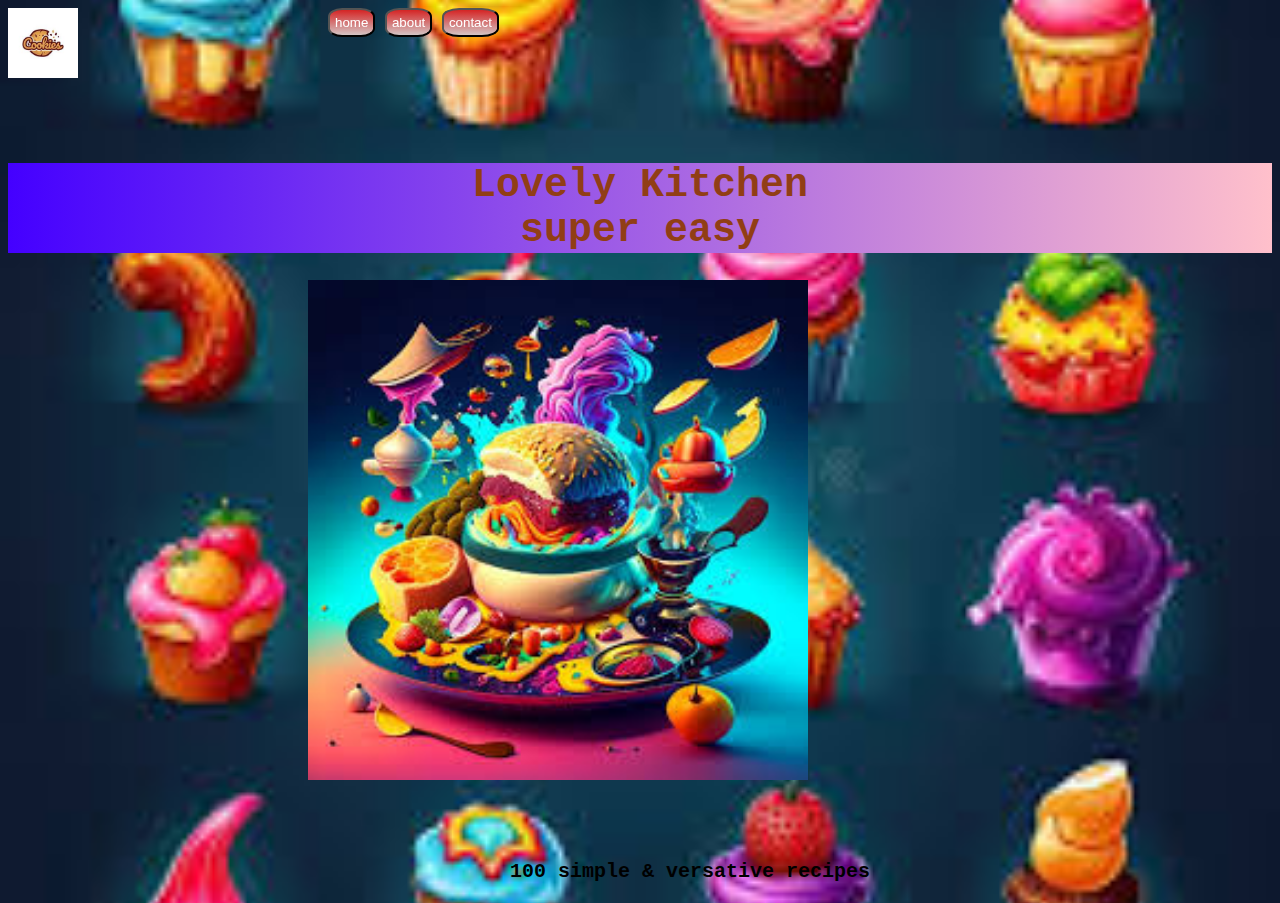
<file: index.html>
<!DOCTYPE html>
<html lang="en">

<head>
  <meta charset="UTF-8">
  <title>CSS Box Model</title>
  <link rel="stylesheet" href="style.css"/>
  <style>
  

  </style>
  
</head>

<body>
  <img src="./images/cookies-logo-design-illustration-vector.jpg"/>
 
  <div  id="a1">
<div class="content"><a href="./home.html"><button>home</button></a></div>
<div class="content"><a href="./about.html"><button>about</button></a></div>
<div class="content"><a href="./contact.html"><button>contact</button></a></div>
</div>

<h1>Lovely Kitchen<br>super easy</h1>
<img id="my1" src="./image 2/download 23.jfif"/>
<p>100 simple & versative recipes</p>

</body>

</html>
</file>
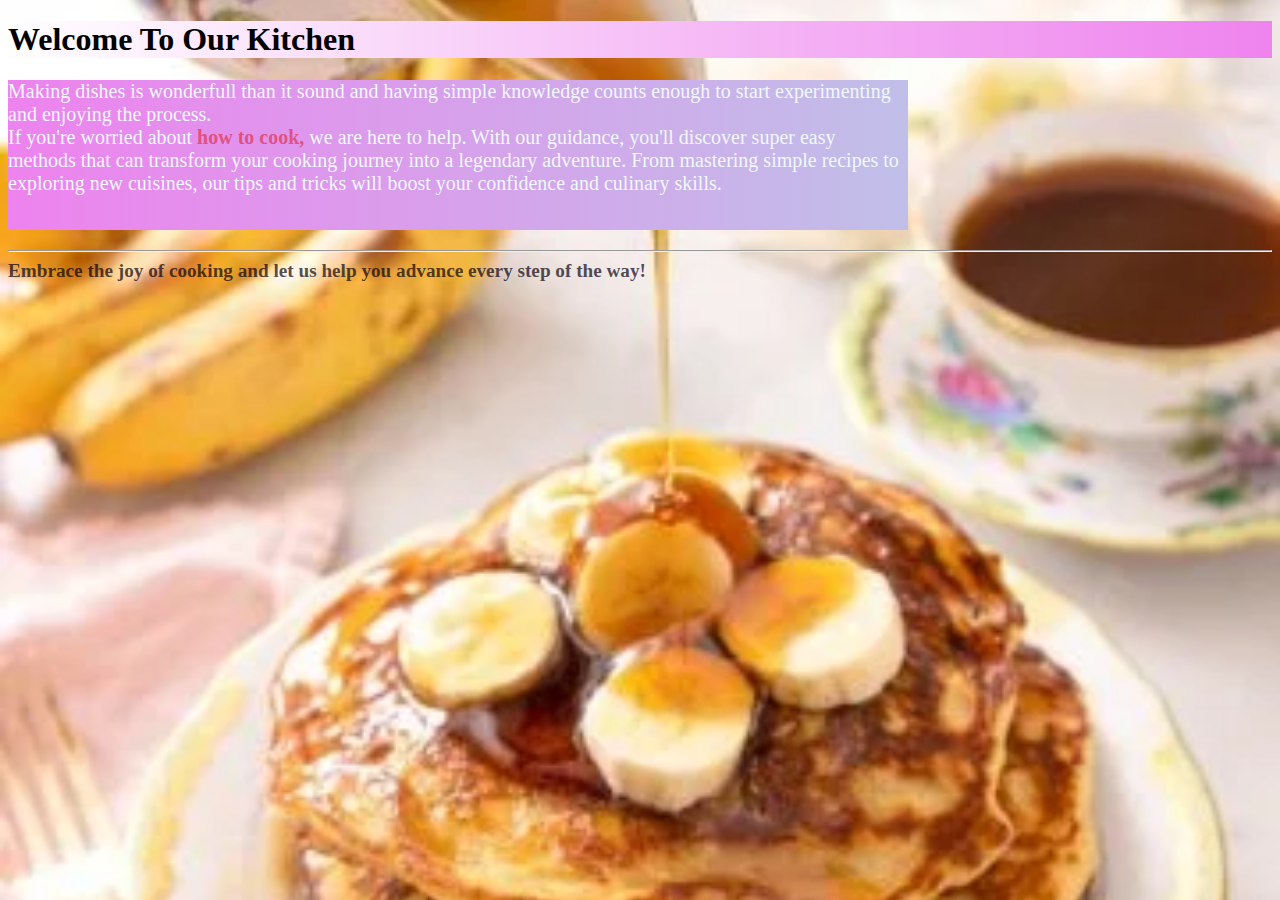
<file: about.html>
<!DOCTYPE html>
<html lang="en">

<head>
  <meta charset="UTF-8">
  <title>CSS Box Model</title>
 <link rel="stylesheet" href="about.css"/>
</head>

<body>
  <header>
    <h1>Welcome To Our Kitchen</h1>
  </header>
  <p>Making dishes is wonderfull than it sound and having simple knowledge counts enough to start experimenting and enjoying the process.<br>
    If you're worried about <strong style="color: rgba(224, 52, 81, 0.715);">how to cook,</strong> we are here to help.
  With our guidance, you'll discover super easy methods that can transform your cooking journey into
 a legendary adventure. From mastering simple recipes to exploring new cuisines, our tips and tricks
  will boost your confidence and culinary skills. <br>
  <hr> 
<strong id="a2" style="color: rgba(9, 2, 17, 0.715);">Embrace the joy of cooking and let us help you advance every step of the way!</strong> 
</body>
</file>
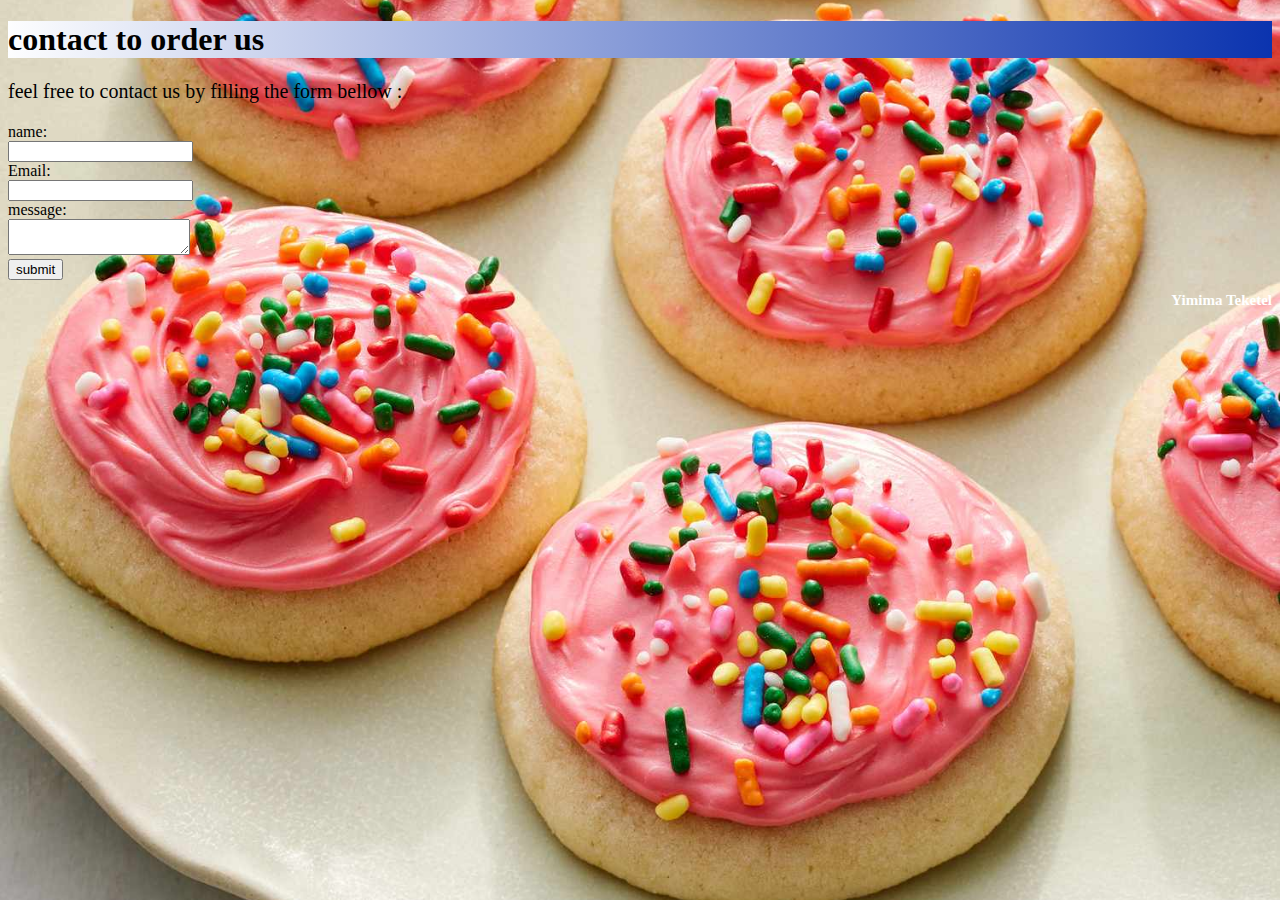
<file: contact.html>
<!DOCTYPE html>
<html lang="en">

<head>
  <meta charset="UTF-8">
  <title>CSS Box Model</title>
  <link rel="stylesheet" href="contact.css"/>
  

</head>
<body>

  <h1>contact to order us</h1>
  <p>feel free to contact us by filling the form bellow :</p>
  <form>
    <label for="name">name:</label><br>
    <input type="text" id="email" name="name" required><br>
   <label for="email">Email:</label><br>
   <input type="email" id="email" name="email"required><br>
   <label for="message">message:</label> <br>
   <textarea id="message" name="message" required></textarea><br>
   <input type="submit" value="submit">
    </form>
    <h2 style="color: white;">Yimima Teketel</h2>
  </body>
</file>
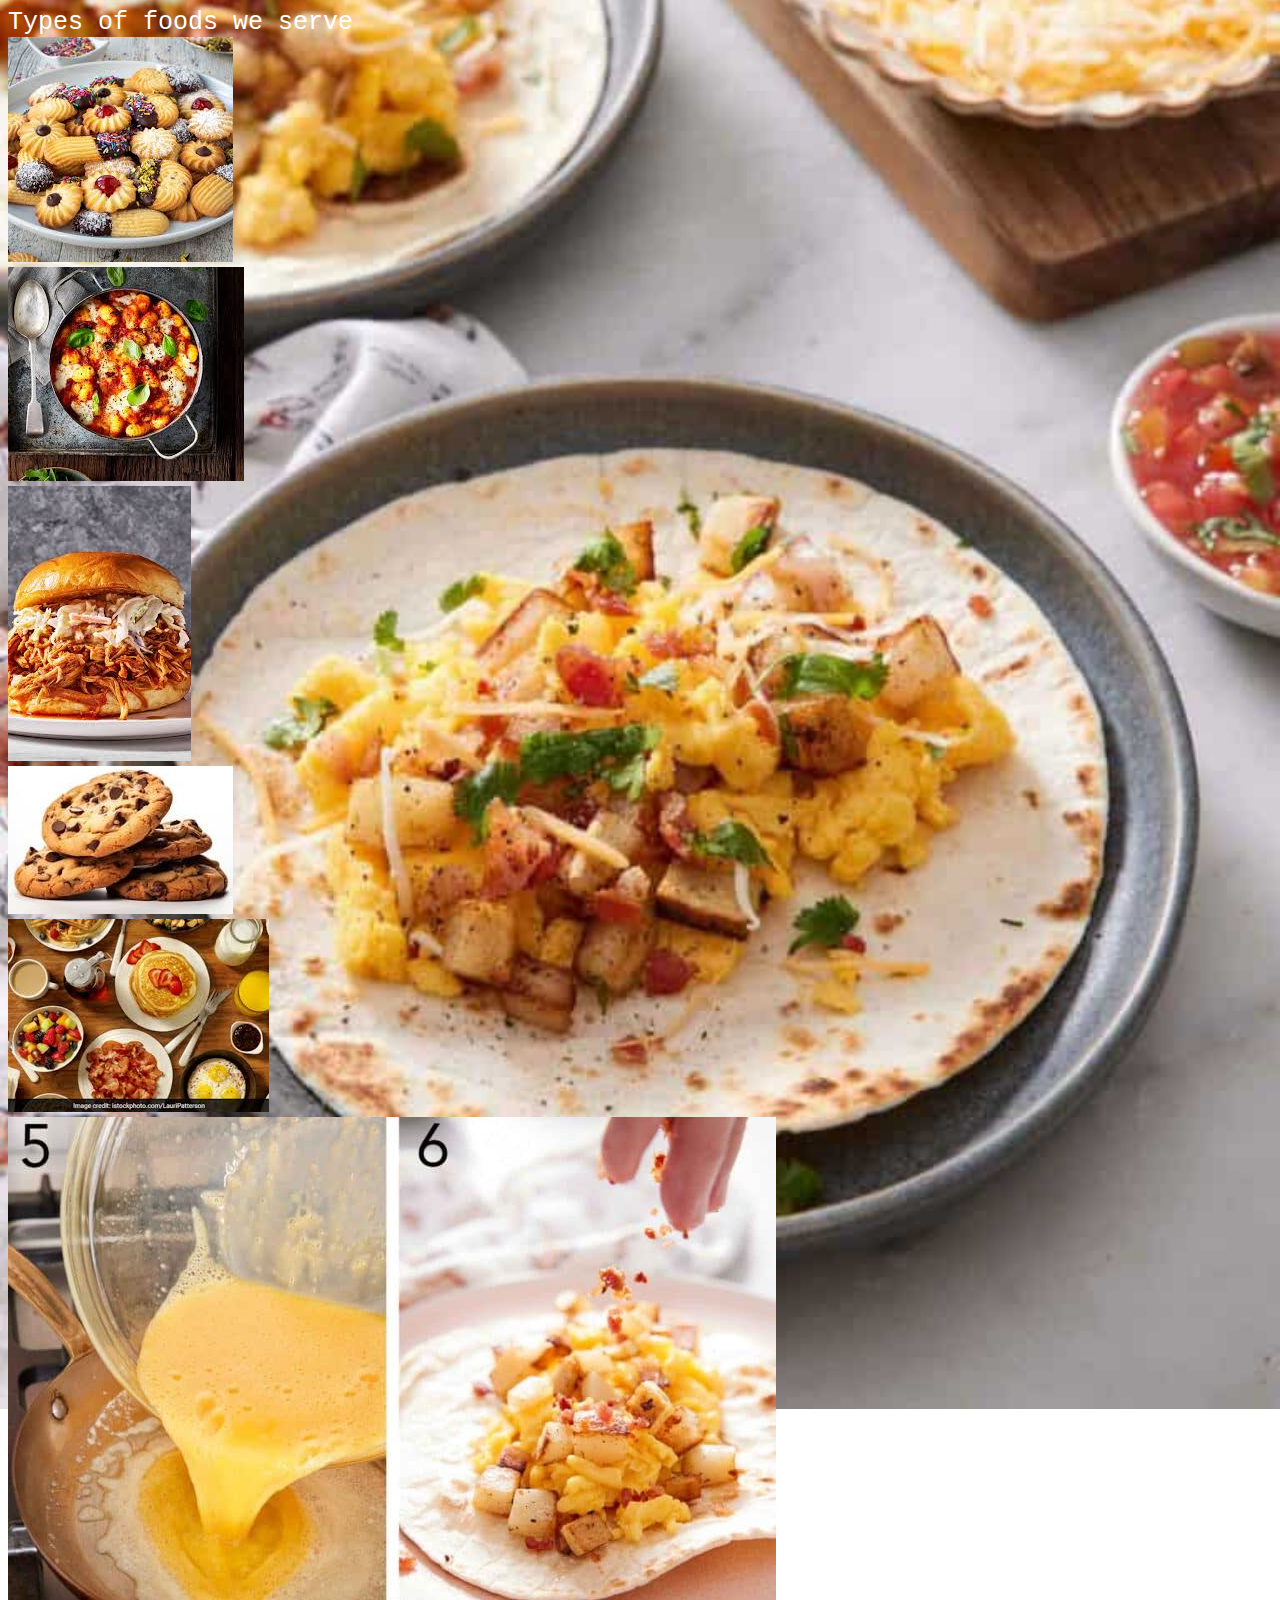
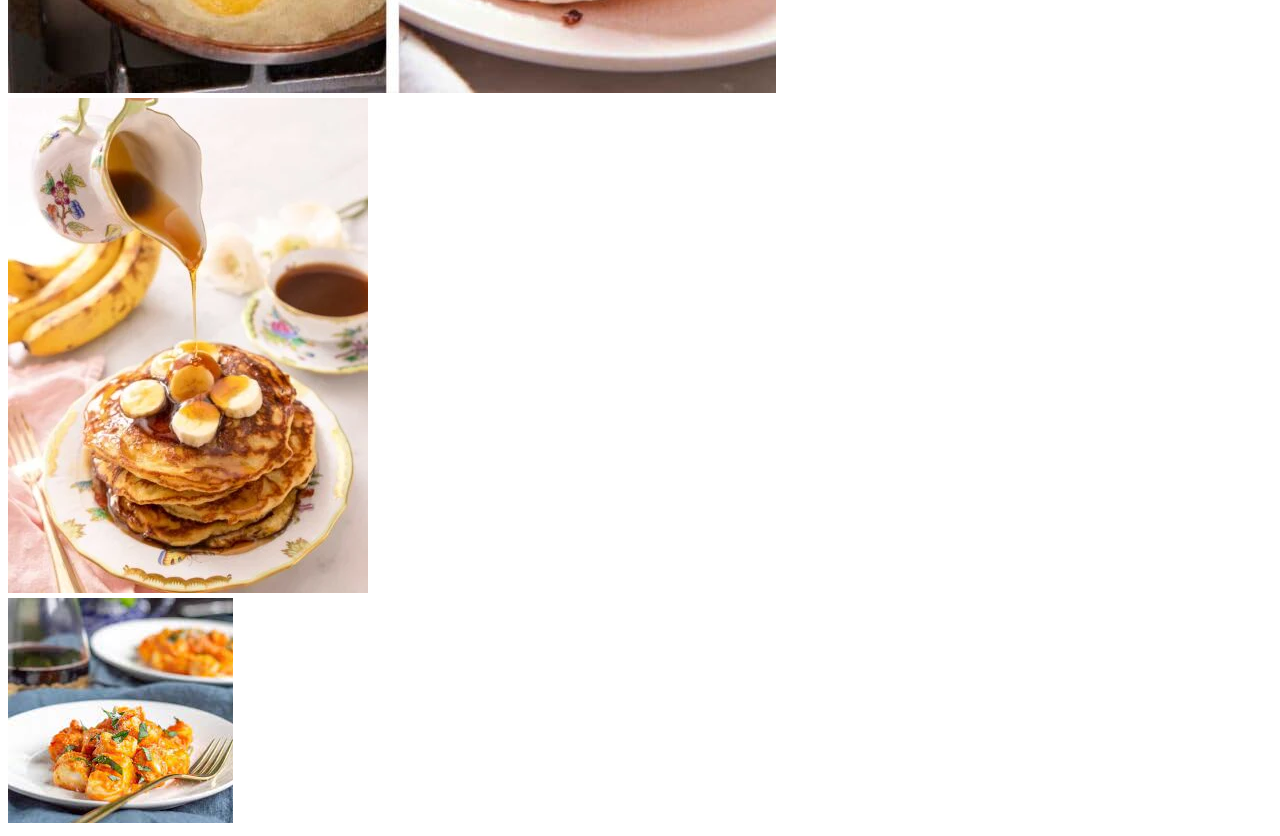
<file: home.html>
<!DOCTYPE html>
<html lang="en">

<head>
  <meta charset="UTF-8">
  <title>CSS Box Model</title>
 <link rel="stylesheet" href="home.css"/>
</head>
<body>
  <header>Types of foods we serve</header>
 <a href="./contact.html"><img src="./image 2/download (1).jfif"/></a><br>
 <a href="./contact.html"><img src="./image 2/download (2).jfif"/></a><br>
 <a href="./contact.html"><img src="./image 2/download (3).jfif"/></a><br>
 <a href="./contact.html"><img src="./image 2/download.jfif"/></a><br>
 <a href="./contact.html"><img src="./image 2/images (1).jfif"/></a><br>
 <a href="./contact.html"><img src="./images/Breakfast-Tacos-Process-3-768x576.jpg"/></a><br>
 <a href="./contact.html"><img src="./images/Banana-Pancakes-Feature-360x495.webp"/></a><br>
 <a href="./contact.html"> <img src="./image 2/images.jfif"/></a>

</body>
</file>
<file: style.css>
#a1{
    display: inline ;
    position: fixed;
    margin-left: 250px;
   flex-direction: row;
   justify-content:flex-end ;
   
}

button {
background:linear-gradient(rgb(213, 36, 36),rgb(211, 197, 197));
border-radius:30% ; 
padding: 5px ;
color: white;
}

.content {
 background-color:none;
 display: inline;
 position: relative;
 flex-direction: row;
 justify-content: flex-end;

}
body{
    background: url(./images/1234.jfif);
        background-position:center ;
        background-size: cover;
        background-attachment: fixed;
        background-repeat: no-repeat;
        font-family: 'Courier New', Courier, monospace;
    
}

h1{
   color: rgb(145, 62, 21);
    background:linear-gradient(to right, rgb(68, 0, 255), pink);
    
    background-repeat: no-repeat;
    text-align: center;
    font-size: 40px;
    font-weight: bolder;
    margin-top: 80px;
}
img{
    height: 70px;
    width: 70px;
    display:inline;
    position: relative ;
    
}

p{
    margin-top: 80px;
    font-size: 20px;
    font-weight: bold;
    margin-left:100px ;
    text-align: center;
    
}

#my1 {
    display: block;
    height:500px;
    width: 500px;
    margin-left: 300px;

}
@media (max-width: 600px){
    body{
        background-size: contain;
    }
    h1{
        font-size: 30px;
    }
    p{
        font-size: 15px;
    }
    #my1{
        height:300px;
        width: 300px;
    }
}
</file>
<file: about.css>
h1{

    background:linear-gradient(to left, violet,white) ;
    background-attachment: fixed;
    background-repeat: no-repeat;
    
   
}
body{
    background:url(./images/Banana-Pancakes-Feature-360x495.webp);
    background-position:center ;
    background-size: cover;
    background-attachment: fixed;
    background-repeat: no-repeat;
}
p{
    background:linear-gradient(to right, violet,lightblue) ;
    background-attachment: fixed;
    background-repeat: no-repeat;
    font-size: 20px;
    color: aliceblue;
    height: 150px;
    width: 900px;
}
#a2{
font-size: larger 
}
@media (max-width:600px){
    body{
        background-size: contain;
    }
    p{
        height: auto;
        width:100%;
    }
}
</file>
<file: contact.css>
h1{

    background:linear-gradient(to left, rgb(9, 50, 174),white) ;
    background-attachment: fixed;
    background-repeat: no-repeat;
    
   
}
body{
    background:url(./images/15295-soft-sugar-cookies-iv-ddmfs-Beauty-3x4-e1660f5907af41e09f01bd815cc14deb.jpg);
    
    background-position:center ;
    background-size: cover;
    background-attachment: fixed;
    background-repeat: no-repeat;
}
p{
   color: black;
   font-family: 'Times New Roman', Times, serif; 
   font-size:20px; 
}
h2{
    font-size: 15px;
    display: flex;
    flex-direction: row;
    justify-content: flex-end;
}
@media(max-width:600px){
    h1{
        font-size: 30px;
    }
    p{
        font-size: 15px;
    }
    h2{
        font-size: 10px;
    }
    body{
        background-size: 100vw;
    }
}
</file>
<file: home.css>
body{
    background: url(./images/Breakfast-Tacos-Feature-768x1151.jpg);
    background-position:center ;
    background-size: cover;
    background-attachment: fixed;
    background-repeat: no-repeat;
    font-family: 'Courier New', Courier, monospace;
}
header{
    font-size: 25px;
    color: white;
}
   @media (max-width:600px){
    header{
        font-size:20px;
    }
    body{
        background-size: contain;
    }
    footer{
        font-size:15px;
    }
}
</file>
